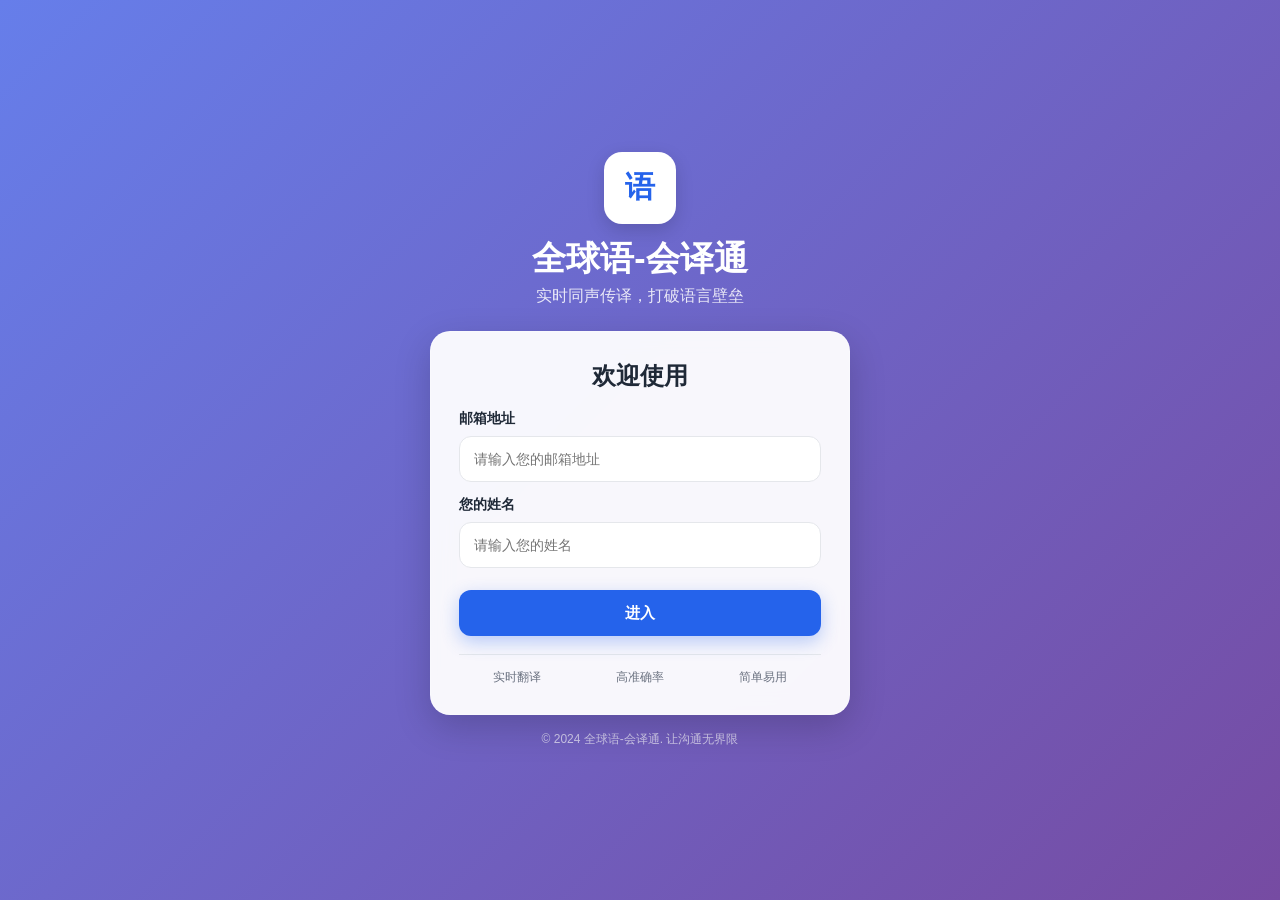
<file: app_534472890882 2/全球语-会译通-导出示例.html>
<!doctype html>
<html lang="zh-CN">
  <head>
    <meta charset="UTF-8" />
    <meta name="viewport" content="width=device-width, initial-scale=1.0" />
    <title>全球语-会译通 - 登录页导出</title>
    <style>
      :root {
        --primary: #2563eb;
        --secondary: #1e40af;
        --text-primary: #1f2937;
        --text-secondary: #6b7280;
        --border-light: #e5e7eb;
        --bg-gradient: linear-gradient(135deg, #667eea 0%, #764ba2 100%);
      }
      * { box-sizing: border-box; }
      body {
        margin: 0;
        min-height: 100vh;
        font-family: -apple-system, BlinkMacSystemFont, 'Segoe UI', Roboto, 'PingFang SC', 'Helvetica Neue', Arial, sans-serif;
        background: var(--bg-gradient);
        display: grid;
        place-items: center;
        padding: 24px;
      }

      .container {
        width: 100%;
        max-width: 420px;
      }

      .brand {
        text-align: center;
        margin-bottom: 24px;
        color: #fff;
      }

      .logo {
        width: 72px;
        height: 72px;
        margin: 0 auto 14px;
        border-radius: 18px;
        background: #fff;
        color: var(--primary);
        display: grid;
        place-items: center;
        font-size: 30px;
        font-weight: 700;
        box-shadow: 0 6px 18px rgba(0, 0, 0, 0.15);
      }

      .brand h1 {
        margin: 0 0 8px;
        font-size: 34px;
        line-height: 1.2;
      }

      .brand p {
        margin: 0;
        font-size: 16px;
        color: rgba(255, 255, 255, 0.85);
      }

      .card {
        background: rgba(255, 255, 255, 0.95);
        backdrop-filter: blur(10px);
        border: 1px solid rgba(255, 255, 255, 0.2);
        border-radius: 20px;
        padding: 28px;
        box-shadow: 0 12px 36px rgba(0, 0, 0, 0.18);
      }

      .card h2 {
        margin: 0 0 18px;
        color: var(--text-primary);
        text-align: center;
        font-size: 24px;
      }

      .field {
        margin-bottom: 14px;
      }

      .field label {
        display: block;
        margin-bottom: 8px;
        color: var(--text-primary);
        font-size: 14px;
        font-weight: 600;
      }

      .field input {
        width: 100%;
        height: 46px;
        border: 1px solid var(--border-light);
        border-radius: 12px;
        padding: 0 14px;
        font-size: 14px;
        color: var(--text-primary);
        outline: none;
      }

      .field input:focus {
        border-color: var(--primary);
        box-shadow: 0 0 0 3px rgba(37, 99, 235, 0.12);
      }

      .btn {
        width: 100%;
        height: 46px;
        border: 0;
        border-radius: 12px;
        background: var(--primary);
        color: #fff;
        font-size: 15px;
        font-weight: 700;
        cursor: pointer;
        margin-top: 8px;
        box-shadow: 0 6px 18px rgba(37, 99, 235, 0.3);
      }

      .btn:hover { background: var(--secondary); }

      .features {
        margin-top: 18px;
        padding-top: 14px;
        border-top: 1px solid var(--border-light);
        display: grid;
        grid-template-columns: repeat(3, 1fr);
        gap: 8px;
        text-align: center;
        font-size: 12px;
        color: var(--text-secondary);
      }

      .footer {
        text-align: center;
        margin-top: 16px;
        color: rgba(255, 255, 255, 0.65);
        font-size: 12px;
      }

      @media (max-width: 420px) {
        .brand h1 { font-size: 30px; }
        .card { padding: 22px; }
      }
    </style>
  </head>
  <body>
    <div class="container">
      <div class="brand">
        <div class="logo">语</div>
        <h1>全球语-会译通</h1>
        <p>实时同声传译，打破语言壁垒</p>
      </div>

      <section class="card">
        <h2>欢迎使用</h2>
        <form>
          <div class="field">
            <label for="email">邮箱地址</label>
            <input id="email" type="email" placeholder="请输入您的邮箱地址" />
          </div>
          <div class="field">
            <label for="name">您的姓名</label>
            <input id="name" type="text" placeholder="请输入您的姓名" />
          </div>
          <button class="btn" type="button">进入</button>
        </form>

        <div class="features">
          <div>实时翻译</div>
          <div>高准确率</div>
          <div>简单易用</div>
        </div>
      </section>

      <div class="footer">© 2024 全球语-会译通. 让沟通无界限</div>
    </div>
  </body>
</html>
</file>
